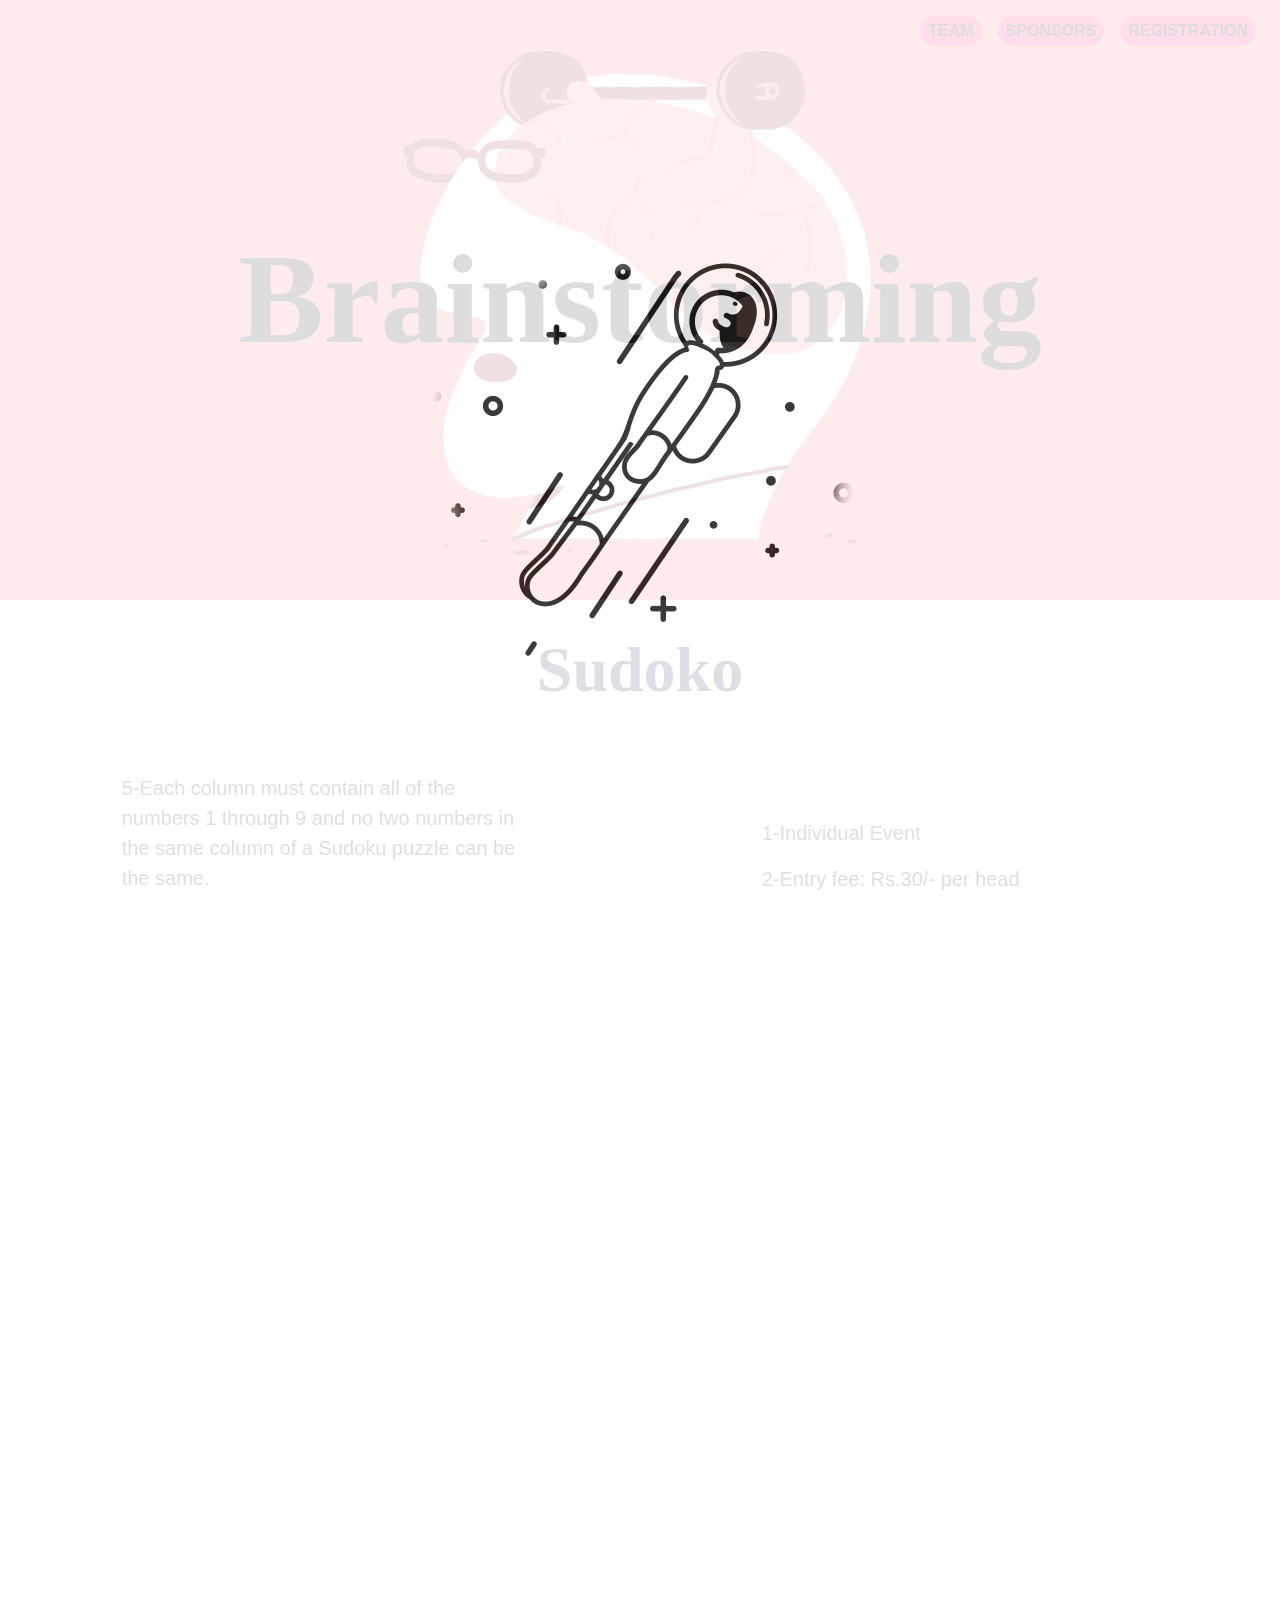
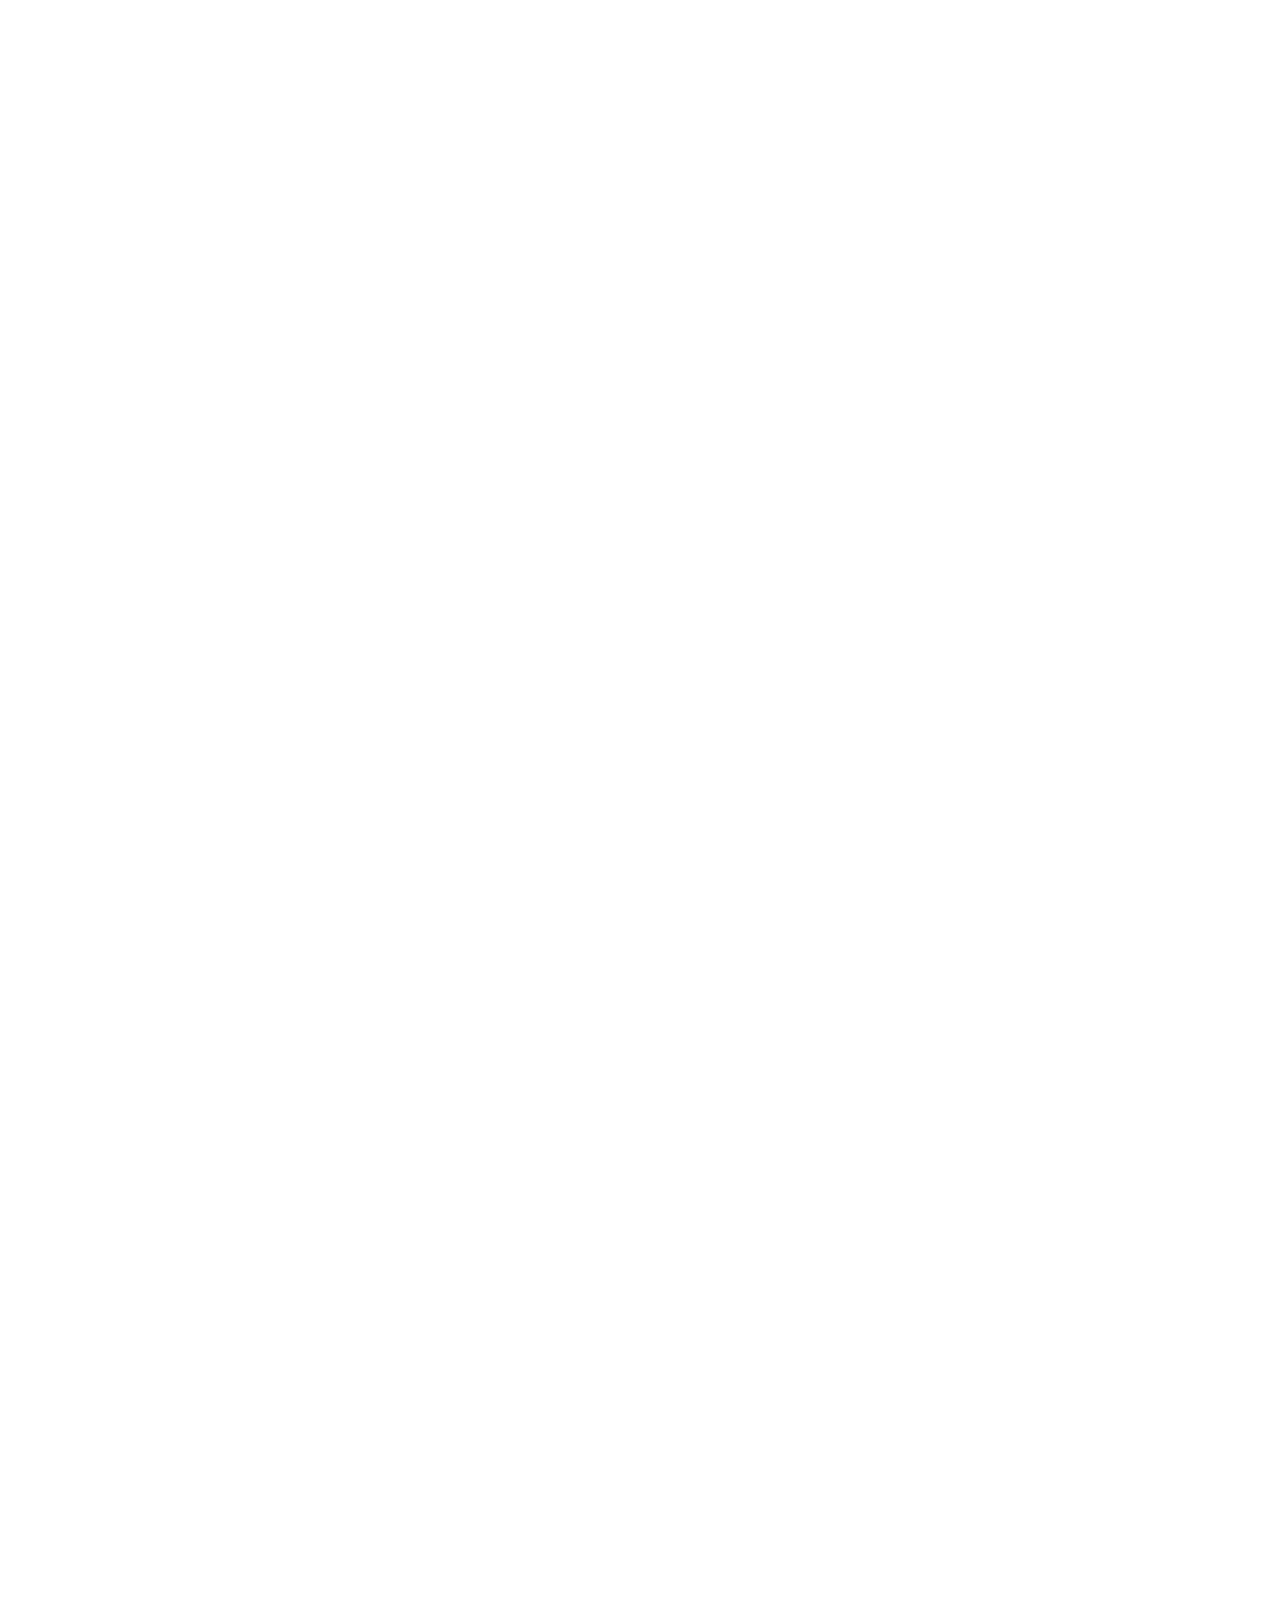
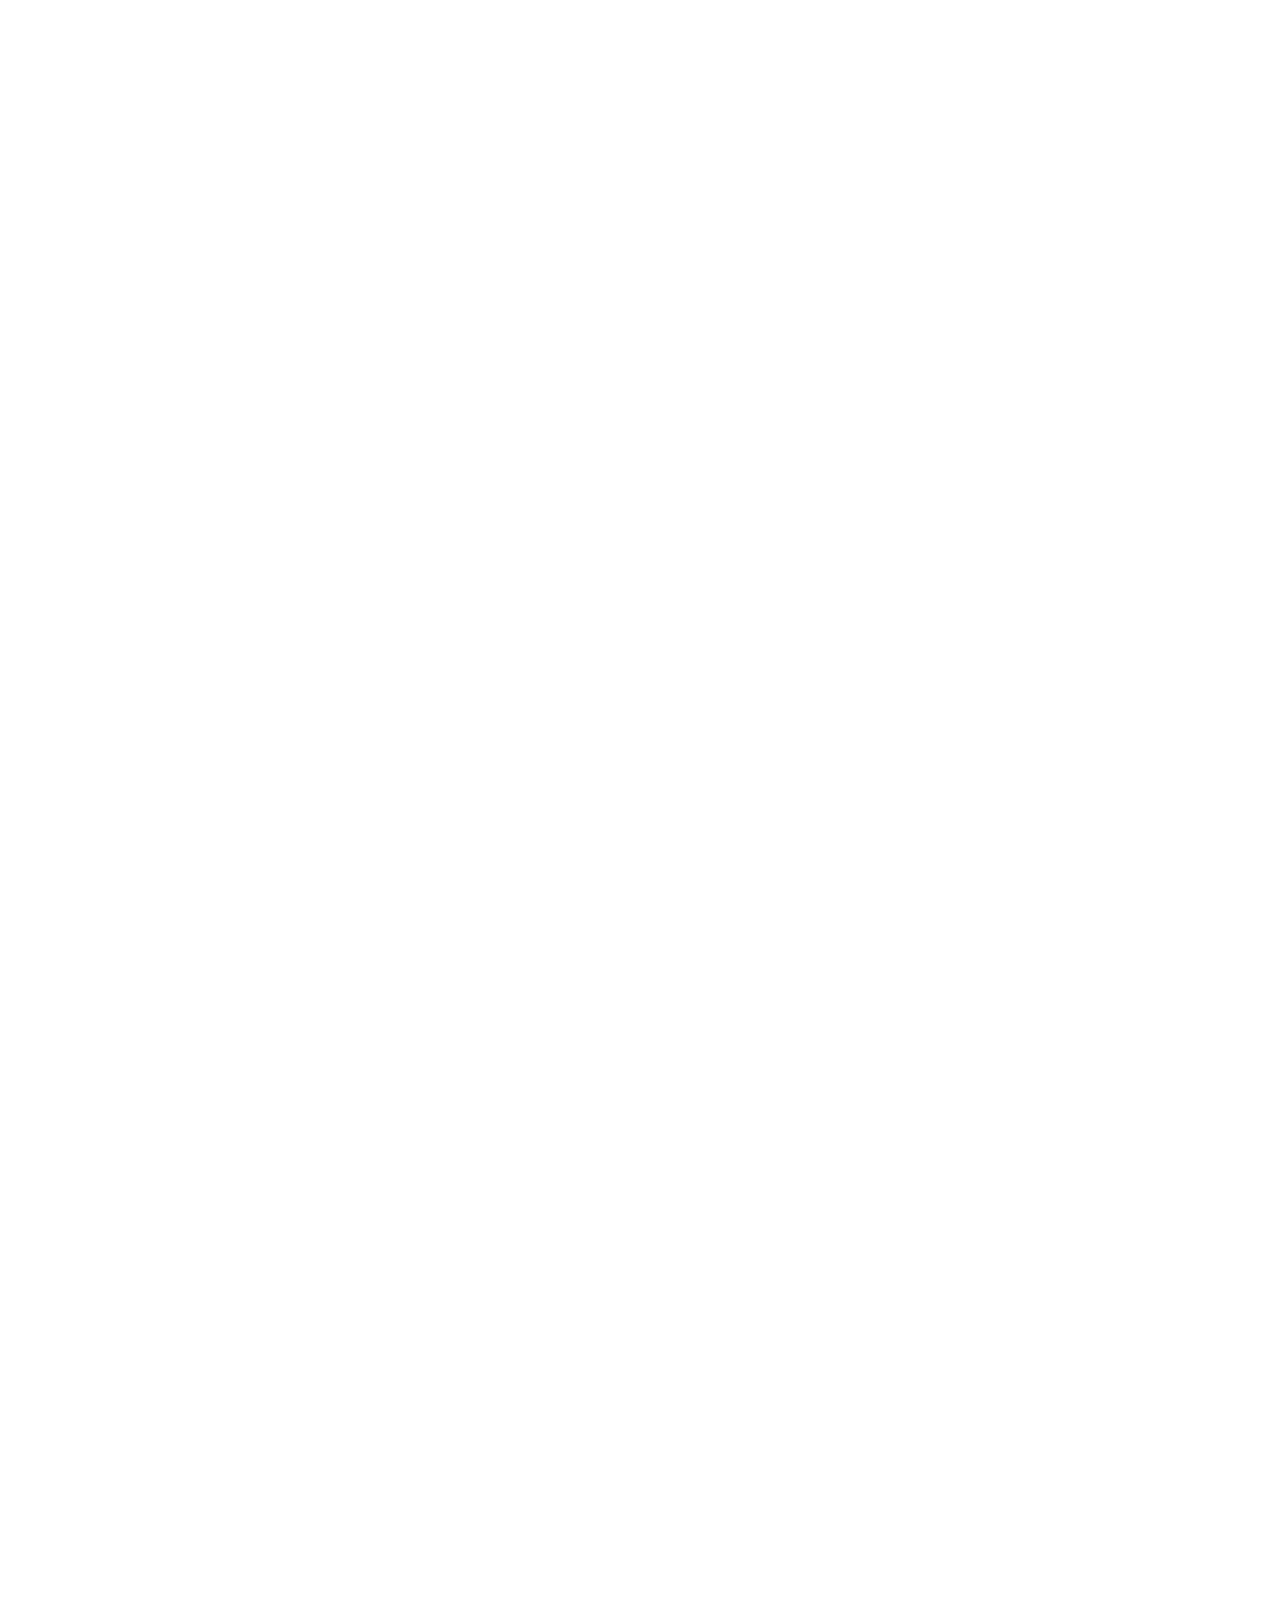
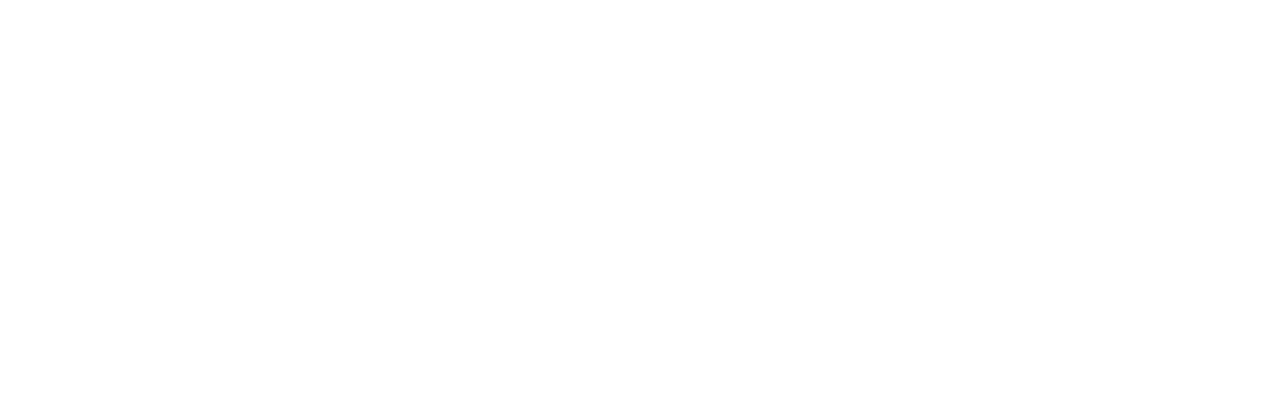
<file: Brain.html>
<!doctype html>
<html lang="en">

<head>
  <!-- Required meta tags -->
  <meta charset="utf-8">
  <meta name="viewport" content="width=device-width, initial-scale=1, shrink-to-fit=no">

  <!-- Bootstrap CSS -->
  <link rel="stylesheet" href="css/bootstrap.min.css">
  <link rel="stylesheet" href="css/bootstrap-reboot.min.css">
  <link rel="stylesheet" href="css/bootstrap-grid.min.css">
  
  <link rel="stylesheet" href="css/animate.css">
  <link rel="stylesheet" href="Brain.css">
  <title>Brainstorming</title>
</head>

<body>
  <div class="loading-con"></div>

  <div class="container-fluid nav1">
    <nav class="navbar fixed-top navbar-expand-md navbar-dark navbar-fixed-top">
      <button class="navbar-toggler" type="button" data-toggle="collapse" data-target="#navbarNav"
        aria-controls="navbarNav" aria-expanded="false" aria-label="Toggle navigation">
        <span class="navbar-toggler-icon"></span>
      </button>
      <div class="collapse navbar-collapse justify-content-end" id="navbarNav">
        <ul class="navbar-nav">
          <li class="nav-item">
            <a class="nav-link" href="#"><button class="nbts">TEAM</button></a>
          </li>
          <li class="nav-item">
            <a class="nav-link" href="#"><button class="nbts">SPONSORS</button></a>
          </li>
          <li class="nav-item">
            <a class="nav-link" href="#"><button class="nbts">REGISTRATION</button></a>
          </li>
        </ul>
      </div>
    </nav>
  </div>

  <section class="landing container-fluid">
    <img src="Gifs/brain.gif">
    <div class="centered">
        <h1 class="kl">Brainstorming</h1>
    </div>
  </section>
    <section class="container-fluid">
      <center>
        <h1 class="headings" href="#">Sudoko</h1>
      </center>
        <div class="row align-items-center">
          <div class="col-md-6 order-1 order-md-2">
            <div class="row justify-content-center">
              <div class="col-10 col-lg-8 py-4">
                <p>1-Individual Event</p>
<p>2-Entry fee: Rs.30/- per head</p>
<p>3-There is only one valid solution to each Sudoku puzzle. The only way the puzzle can be considered solved correctly is when all 81 boxes contain numbers·</p>
<p>4-When you start a game of Sudoku, some blocks will be pre-filled for you. You cannot change these numbers in the course of the game. </p>
              </div>
            </div>
          </div>
          <div class="col-md-6 order-2 order-md-1">
            <div class="row justify-content-center">
              <div class="col-10 col-lg-8 py-4">
<p>5-Each column must contain all of the numbers 1 through 9 and no two numbers in the same column of a Sudoku puzzle can be the same. </p>
<p>6- Each row must contain all of the numbers 1 through 9 and no two numbers in the same row of a Sudoku puzzle can be the same. </p>
<p>7-Each block must contain all of the numbers 1 through 9 and no two numbers in the same block of a Sudoku puzzle can be the same. </p>
<p>8-Maximum Time for 1 round: 10 min. </p>

              </div>
            </div>
          </div>
        </div>

        <center>
          <h1 class="headings" href="#">G.K. Quiz</h1>
        </center>
    
        <div class="row align-items-center">
          <div class="col-md-6">
            <div class="row justify-content-center">
              <div class="col-10 col-lg-8 py-4">
                <p>Team event (Max. 2 members per team) </p>
<p>Event fee is Rs. 100/- per team. </p>
<p>They will be given 30 seconds to answer the question. </p>
<p>If answered correctly, they will be awarded 5 marks for the correct answer. </p>
<p>If unable to answer correctly, then the question will be passed to subsequent teams. </p>
              </div>
            </div>
          </div>
          <div class="col-md-6">
            <div class="row justify-content-center">
              <div class="col-10 col-lg-8 py-4">
<p>Subsequent teams will get 15 seconds & will be awarded 5 marks for each correct answer. </p>
<p>There will be a written preliminary round and teams will be selected for the final.</p>
<p>Finals will be oral including audio-visual questions. This will be a buzzer round. </p>
<p>The Second round is the Visual round where. </p>

              </div>
            </div>
          </div>
        </div>

        <center>
          <h1 class="headings" href="#">Thrust Talk (Extempore) </h1>
        </center>

        <center>
          <div>
            <p>1-Individual Event. </p>
            <p>2-Entry fee: Rs.50/- per head</p>
            <p>3-The impromptu speech is to be of two minutes </p>
            <p>4-Speech notes are not to be used by competitors in the presentation of their speeches. </p>
            <p>5-A warning bell is given at the end of 1 ½ minutes. </p>
            <p>6-The decision of judges will be final and binding on all contestants. </p>
          </div>
        </center>
  
        <center>
          <h1 class="headings" href="#">Talk De Bait (Debate)</h1>
        </center>

        <div class="row align-items-center">
            <div class="col-md-6">
              <div class="row justify-content-center">
                <div class="col-10 col-lg-8 py-4">
                  <p>1-Topic- Internet: Killing the Creativity Team event</p>
<p>2-Event Fee- 100/- per team. </p>
<p>3-The maximum time for the debate is 4 minutes. The first bell will be given after completion of 3 minutes and the final bell after completing 4 minutes. </p>
<p>4-In case participant exceeds the time limit; judges will have the right to disqualify the individual. </p>
                </div>
              </div>
            </div>
            <div class="col-md-6">
              <div class="row justify-content-center">
                <div class="col-10 col-lg-8 py-4">
<p>5-The mode of communication is English. (Negative marking for using Hindi) </p>
<p>6-The contestants are strictly advised not to disclose the name of their college/institution to the jury members/audience. </p>
<p>7-The decision of the judges will be final and binding. </p>
<p>8-The organizing committee reserves the right to change the venue, time and rules, if desired</p>

                </div>
              </div>
            </div>
          </div>

          <center>
            <h1 class="headings" href="#">Crosswords</h1>
          </center>

          <center>
            <div>
              <p>1-Every indivisual will be given a crossword puzzle to solve within a stipulated time. </p>
<p>2- The questions for the Crossword will pertain to general and current awareness and basic finance </p>
<p>3-Each question will carry equal marks. </p>
<p>4-Time will be upto 15 min </p>
<p>5-Fee: 30/- per head </p>
            </div>
          </center>
      
          <center>
            <h1 class="headings" href="#">Biz-Buzz (Ad-mad Show)</h1>
          </center>
          
          <div class="row">
            <div class="col-md-4">
              <div class="row justify-content-center">
                <div class="col-10 col-lg-8 py-4">
                  <p style="font-weight: bold;"> The main objective of this event is to acquaint the students about the promotional strategies in marketing through advertisements. The event will provide them the perfect platform to unearth and display their marketing skills, creative thinking and their convincing abilities. </p>
<p> 1-Teams have to make a new product name, punch line and advertise the product/brand given to them. </p>
<p> 2-Participants cannot copy existing advertisements. </p>
<p>3- Different forms of expression like a short skit, jingles, slogans, banners or any other innovative form can be incorporated (care should be taken that they are not offensive or vulgar) </p>
<p> 4-Judges decision shall be treated as final and binding on all. </p>
<p> 5-Topic will be given on the spot through Lottery system. </p>
                </div>
              </div>
            </div>

            <div class="col-md-4">
              <div class="row justify-content-center">
                <div class="col-10 col-lg-8 py-4">
                  <p style="font-weight: bold;">Judging criteria:</p>
                  <p>1- Ability to attract audience's attention. </p>
                  <p>2- Concept of ad</p>
                  <p>3- Team work</p>
                  <p>4- Voice modulation</p>
                  <p>5-Ability to highlight the idea of product with minimum efforts</p>
                  <p>6-Overall presentation</p>
                  <p>7-The teams will have to prepare a marketing or sales pitch/storyboard for selling their product/ services in the market. </p>
                  <p>8-The topic will be given on the spot. </p>
                  <p>9-The team will have to convince the jury with their marketing speech. </p>
                  <p>10-Time duration: Each team will be given 30 minutes to prepare with their storyboard. Time to present their speech/ story will be 3 minutes to each team. </p>
                  <p>11-Materials will NOT be provided on the spot. </p>
                  <p>12-Preparation Participation fee 200</p>
                  <p>13-time allotted to each team will be 30 minutes and time to present their idea will be 5 min. </p>
                  <p>14-The time duration to present the Ad will be maximum 5 minutes. </p>
                  <p>15-One team out of participating teams which will be successful in showcasing their advertisement well will be declared as a winning team by the jury. </p>
                </div>
              </div>
            </div>

            <div class="col-md-4">
              <div class="row justify-content-center">
                <div class="col-10 col-lg-8 py-4">
                  <p style="font-weight: bold;">Team Formation: </p>
                  <p>The event will commence with the formation of the teams. </p>
                  <p>1- Each team can have minimum 3 and maximum 5 members. </p>
                  <p>2- One participant cannot be a part of more than one team. </p>
                  <p>3-The teams must register online prior to the event. </p>
                  <p>4- An individual of the team must be designated as the team leader for registration and for all the following communications. </p>
                  <p>5-Once the team is formed, then no change in team structure will be allowed</p>                  
                </div>
              </div>
            </div>
          </div>
      </section>

      <center>
        <h1 class="display-2 headings firstrow">Register Here</h1>
      </center>

      <div class="reg container-fluid">
        <div class="row align-items-center">
          <div class="col-md-6">
            <center><a href="https://forms.gle/a4tsqERGBdpnMb1r6"><button class="btn">Solo</button></a></center>
          </div>
          <div class="col-md-6">
            <center><a href="https://forms.gle/z7LwwoEwyvmvtbXb6"><button class="btn2">Group</button></a></center>
          </div>
        </div>
      </div>

<!-- Optional JavaScript -->
  <!-- jQuery first, then Popper.js, then Bootstrap JS -->
  <script src="javascript/jquery.min.js"></script>
  <script src="javascript/bootstrap.min.js"></script>
  <script src="javascript/bootstrap.bundle.min.js"></script>

  <script>
    jQuery(document).ready(function() {
      jQuery(".loading-con").fadeOut(3000);
    });
  </script>

</body>

</html>
</file>
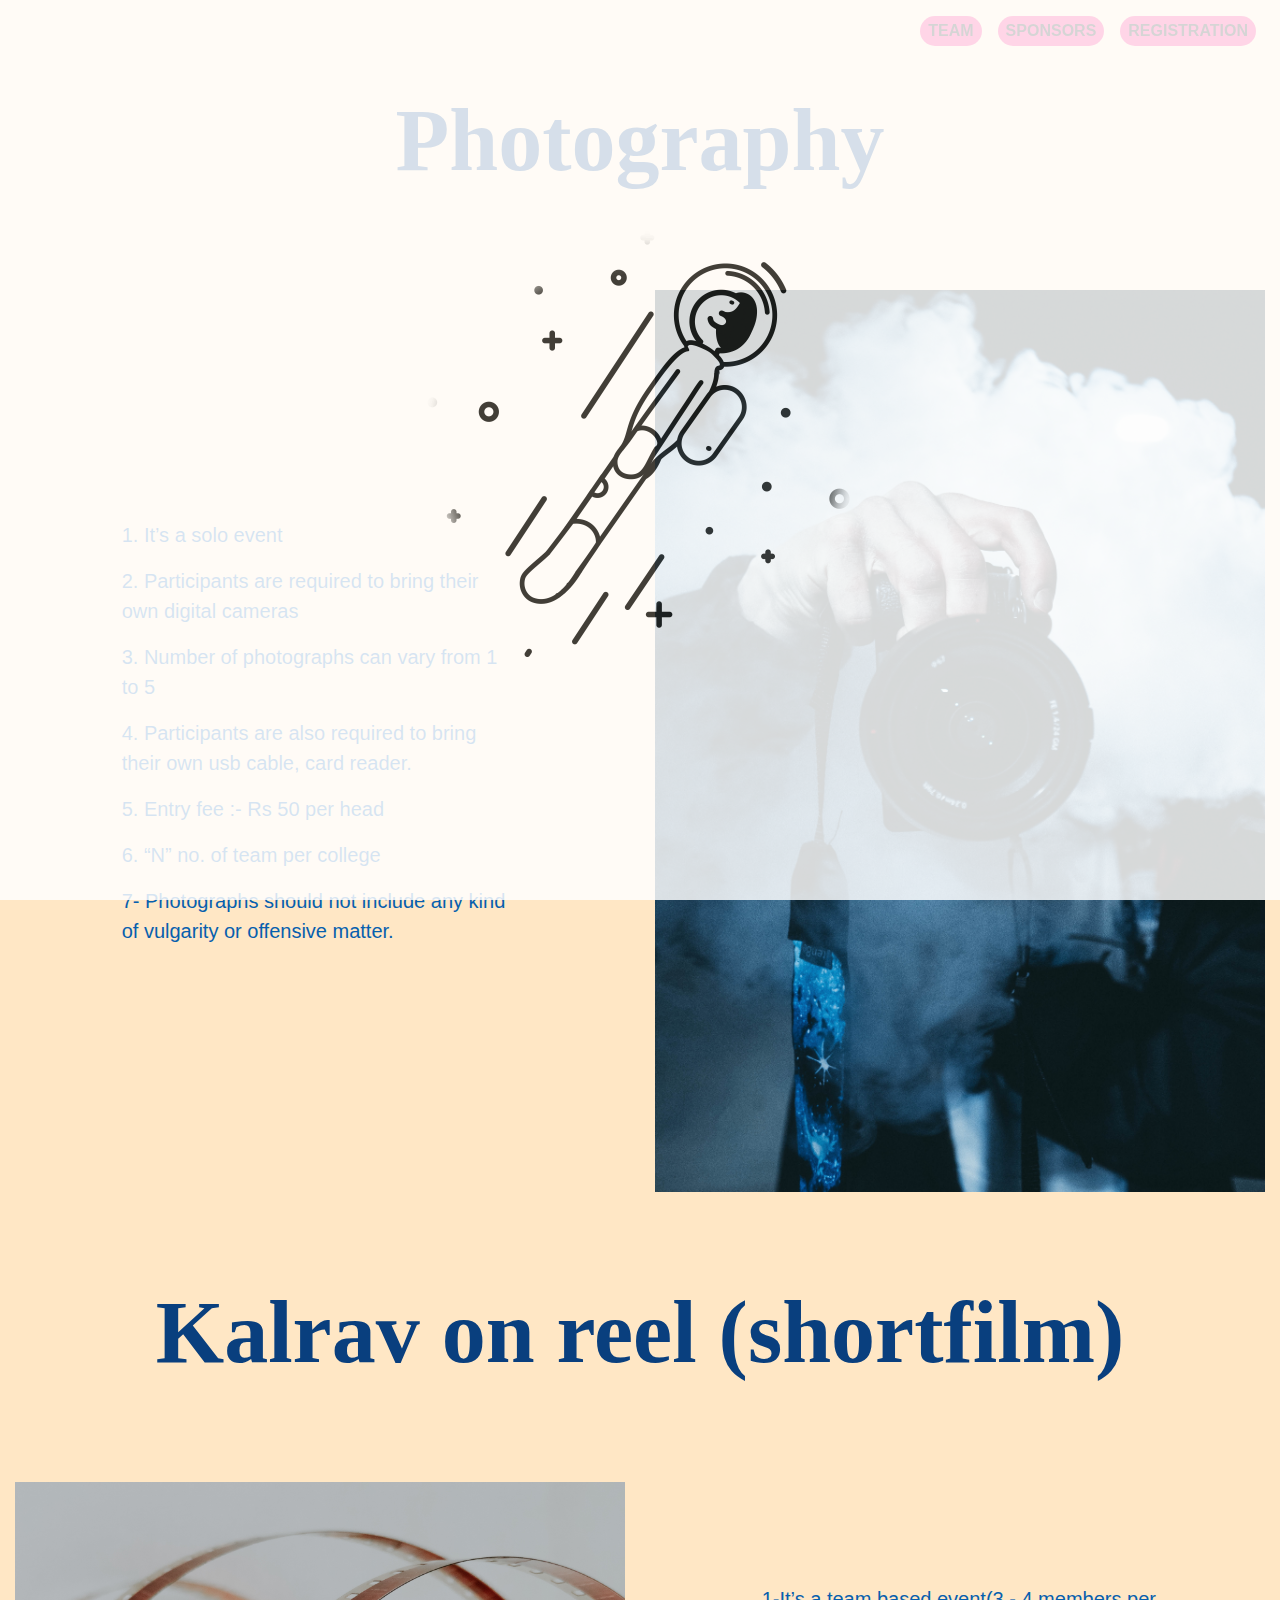
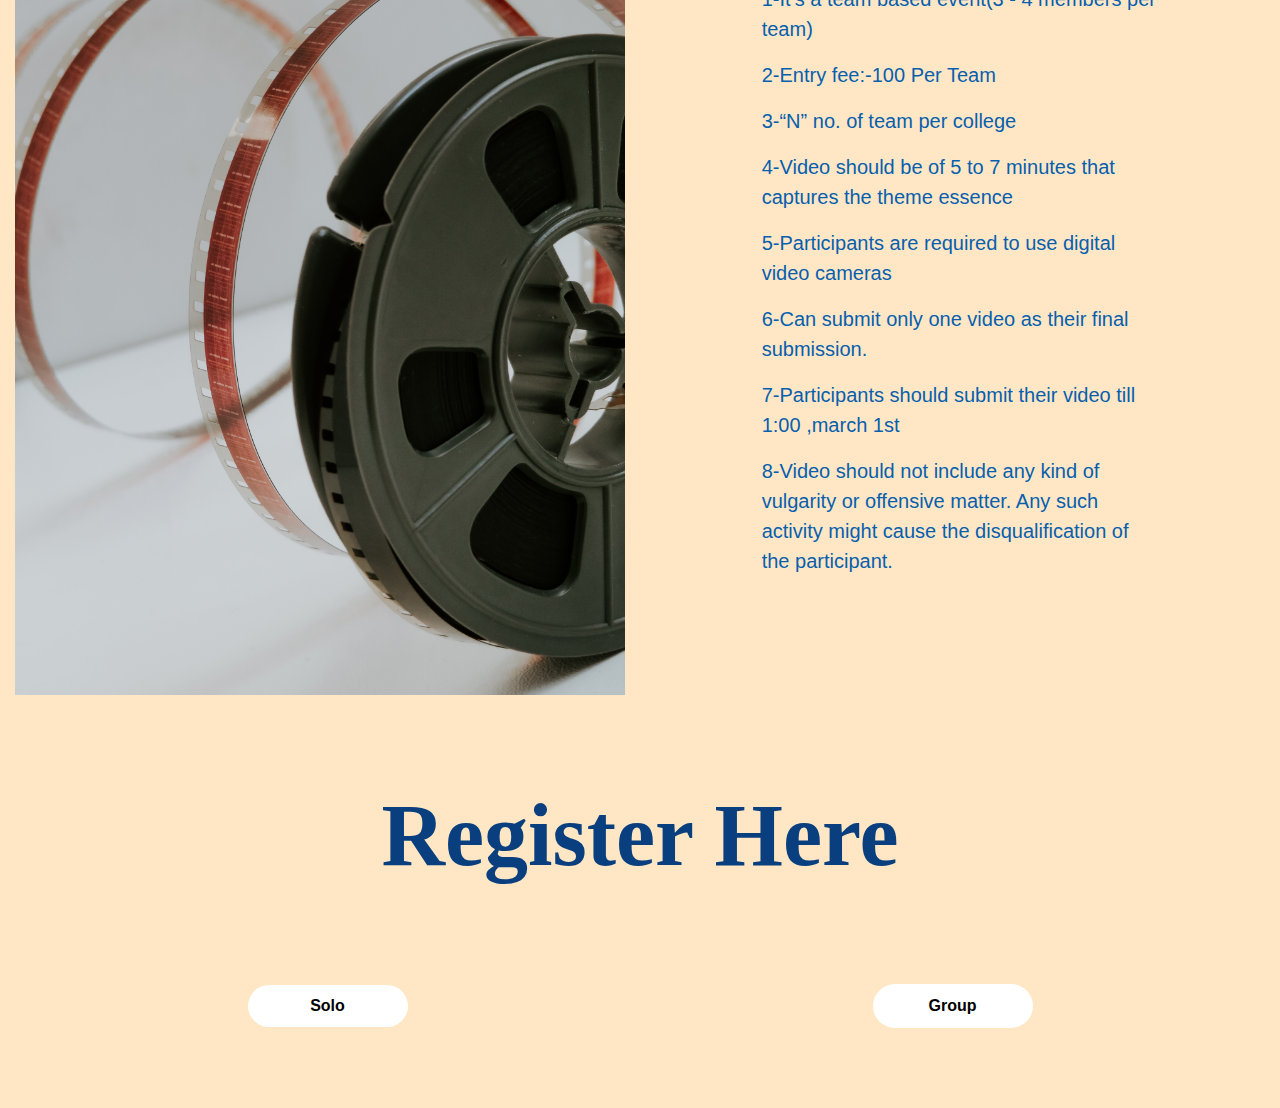
<file: Cine.html>
<!doctype html>
<html lang="en">

<head>
  <!-- Required meta tags -->
  <meta charset="utf-8">
  <meta name="viewport" content="width=device-width, initial-scale=1, shrink-to-fit=no">

  <!-- Bootstrap CSS -->
  <link rel="stylesheet" href="css/bootstrap.min.css">
  <link rel="stylesheet" href="css/bootstrap-reboot.min.css">
  <link rel="stylesheet" href="css/bootstrap-grid.min.css">
  
  <link rel="stylesheet" href="css/animate.css">
  <link rel="stylesheet" href="Cine.css">
  <title>Cinematography</title>
</head>

<body>
  <div class="loading-con"></div>

  <div class="container-fluid nav1">
    <nav class="navbar fixed-top navbar-expand-md navbar-dark navbar-fixed-top">
      <button class="navbar-toggler" type="button" data-toggle="collapse" data-target="#navbarNav"
        aria-controls="navbarNav" aria-expanded="false" aria-label="Toggle navigation">
        <span class="navbar-toggler-icon"></span>
      </button>
      <div class="collapse navbar-collapse justify-content-end" id="navbarNav">
        <ul class="navbar-nav">
          <li class="nav-item">
            <a class="nav-link" href="#"><button class="nbts">TEAM</button></a>
          </li>
          <li class="nav-item">
            <a class="nav-link" href="#"><button class="nbts">SPONSORS</button></a>
          </li>
          <li class="nav-item">
            <a class="nav-link" href="#"><button class="nbts">REGISTRATION</button></a>
          </li>
        </ul>
      </div>
    </nav>
  </div>
   
    <section class="container-fluid">
      <center>
        <h1 class="display-2 headings firstrow" href="#">Photography</h1>
      </center>
      <div class="row align-items-center">
        <div class="col-md-6 order-1 order-md-2">
          <center><img src="img/photography.jpg" alt="" class="pics"></center>
        </div>
        <div class="col-md-6 order-2 order-md-1">
          <div class="row justify-content-center">
            <div class="col-10 col-lg-8 py-4">
              <p>1.  It’s a solo event </p>
              <p>2. Participants are required to bring their own digital cameras</p> 
              <p>3. Number of photographs can vary from 1 to 5 </p>
              <p>4. Participants are also required to bring their own usb cable, card reader. </p>
              <p>5. Entry fee :- Rs 50 per head</p>
              <p>6. “N” no. of team per college</p>
              <p>7- Photographs should not include any kind of vulgarity or offensive matter. </p>
            </div>
          </div>
        </div>
      </div>

        <center>
          <h1 class="display-2 headings firstrow" href="#">Kalrav on reel (shortfilm)</h1>
        </center>
    
        <div class="row align-items-center">
          <div class="col-md-6">
            <center><img src="img/sfilm.jpg" alt="" class="pics"></center>
          </div>
          <div class="col-md-6">
            <div class="row justify-content-center">
              <div class="col-10 col-lg-8 py-4">
                <p>1-It’s a team based event(3 - 4 members per team) </p>
                <p>2-Entry fee:-100 Per Team</p>
                <p>3-“N” no. of team per college </p>
                <p>4-Video should be of 5 to 7 minutes that captures the theme essence </p>
                <p>5-Participants are required to use digital video cameras </p>
                <p>6-Can submit only one video as their final submission. </p>
                <p>7-Participants should submit their video till 1:00 ,march 1st </p>
                <p>8-Video should not include any kind of vulgarity or offensive matter. Any such activity might cause the disqualification of the participant. </p>
              </div>
            </div>
          </div>
        </div>
        
        <center>
          <h1 class="display-2 headings firstrow">Register Here</h1>
        </center>
  
        <div class="reg container-fluid">
          <div class="row align-items-center">
            <div class="col-md-6">
              <center><a href="https://forms.gle/a4tsqERGBdpnMb1r6"><button class="btn">Solo</button></a></center>
            </div>
            <div class="col-md-6">
              <center><a href="https://forms.gle/z7LwwoEwyvmvtbXb6"><button class="btn2">Group</button></a></center>
            </div>
          </div>
        </div>
       
      </section>

<!-- Optional JavaScript -->
  <!-- jQuery first, then Popper.js, then Bootstrap JS -->
  <script src="javascript/jquery.min.js"></script>
  <script src="javascript/bootstrap.min.js"></script>
  <script src="javascript/bootstrap.bundle.min.js"></script>

  <script>
    jQuery(document).ready(function() {
      jQuery(".loading-con").fadeOut(3000);
    });
  </script>

</body>


</html>
</file>
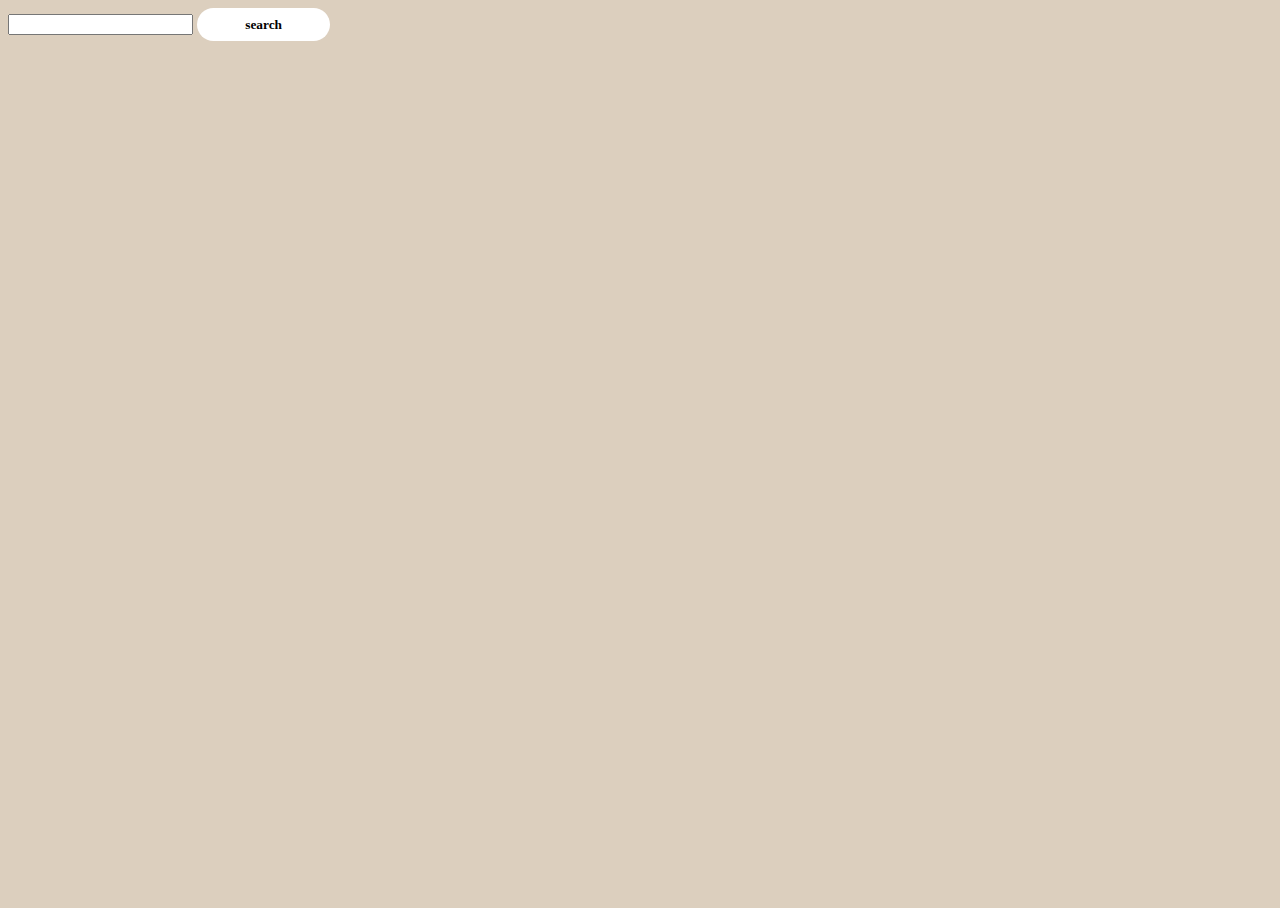
<file: e.html>
<!DOCTYPE html>
<html lang="en">
<head>
    <meta charset="UTF-8">
    <meta name="viewport" content="width=device-width, initial-scale=1.0">

    <link rel="stylesheet" href="Fashion.css">

    <title>Document</title>
</head>
<body>
    
    <input type="text">
    <a href="el.html"><button class="btn2" style="font-family: roboto;">search</button></a>
</body>
</html>
</file>
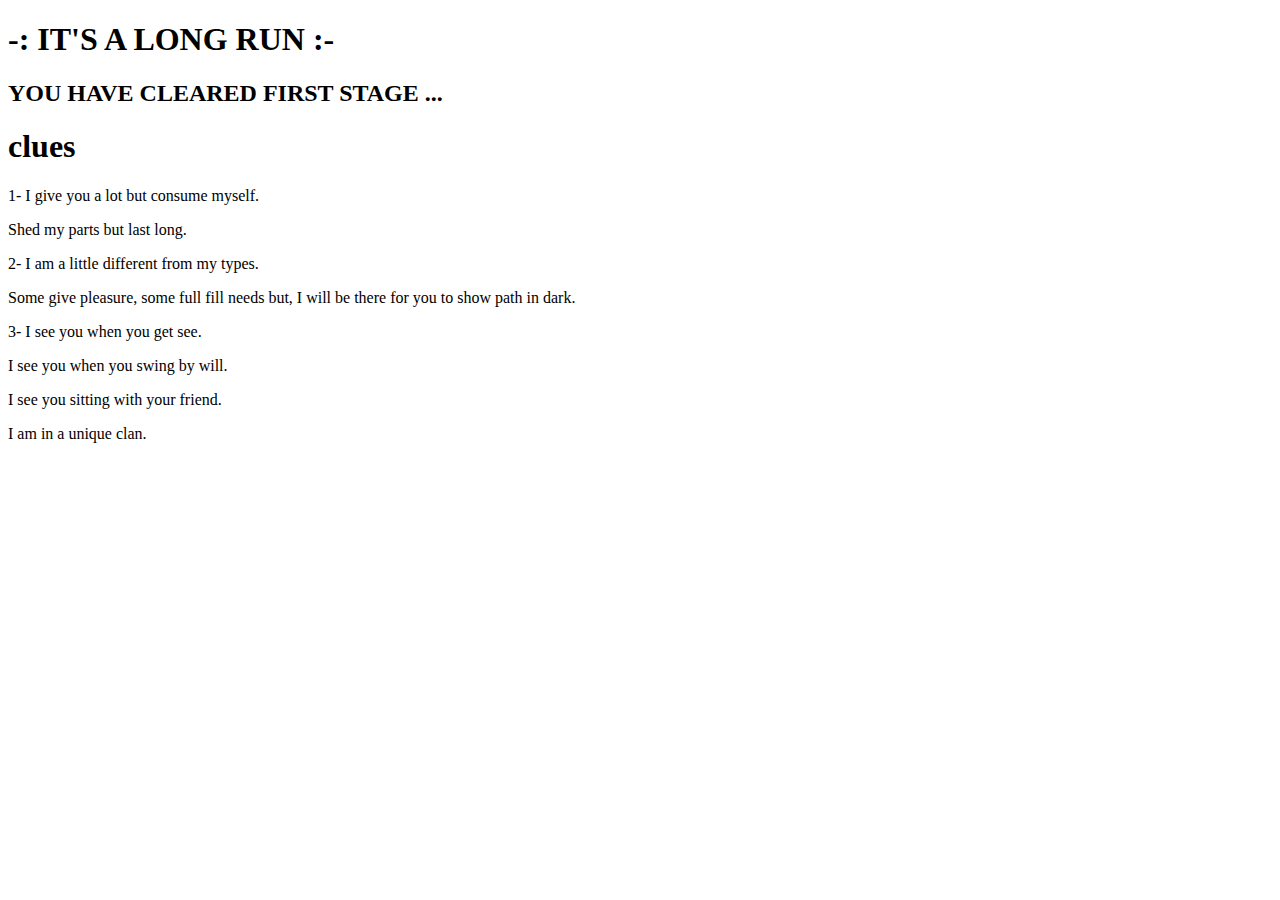
<file: el.html>
<!DOCTYPE html>
<html lang="en">
<head>
    <meta charset="UTF-8">
    <meta name="viewport" content="width=device-width, initial-scale=1.0">
    <title>Document</title>
</head>
<body>


    <h1>-: IT'S A LONG RUN :-</h1>
    <h2>YOU HAVE CLEARED FIRST STAGE ...</h2>

    <h1>clues</h1>

    <p>1-	I give you a lot but consume myself.</p>
        <p>Shed my parts but last long.</p>
    <p>2-	I am a little different from my types.</P>
        <p>Some give pleasure, some full fill needs but, I will be there for you to show path in dark.</p>
    <p>3-	I see you when you get see.</p> 
        <p>I see you when you swing by will.</p>
        <p>I see you sitting with your friend.</p>
        <p>I am in a unique clan.</p>
</body>
</html>
</file>
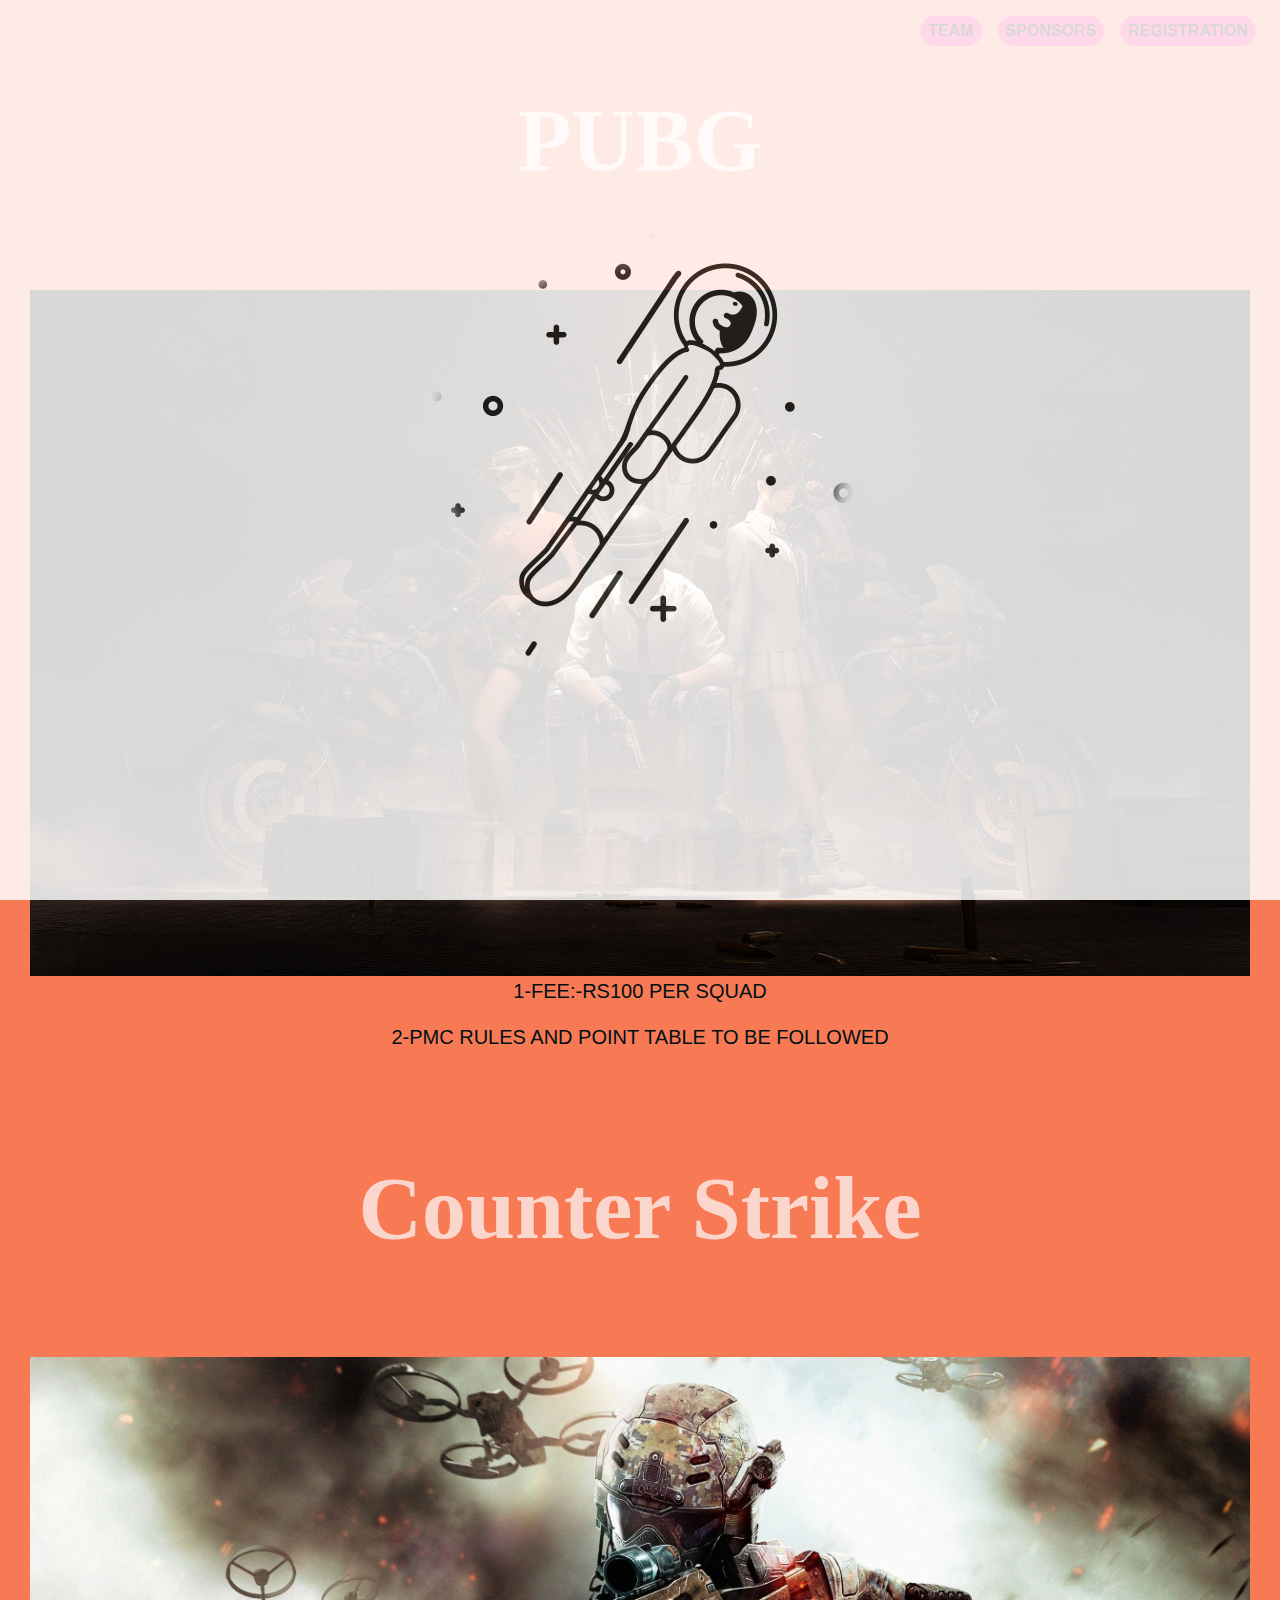
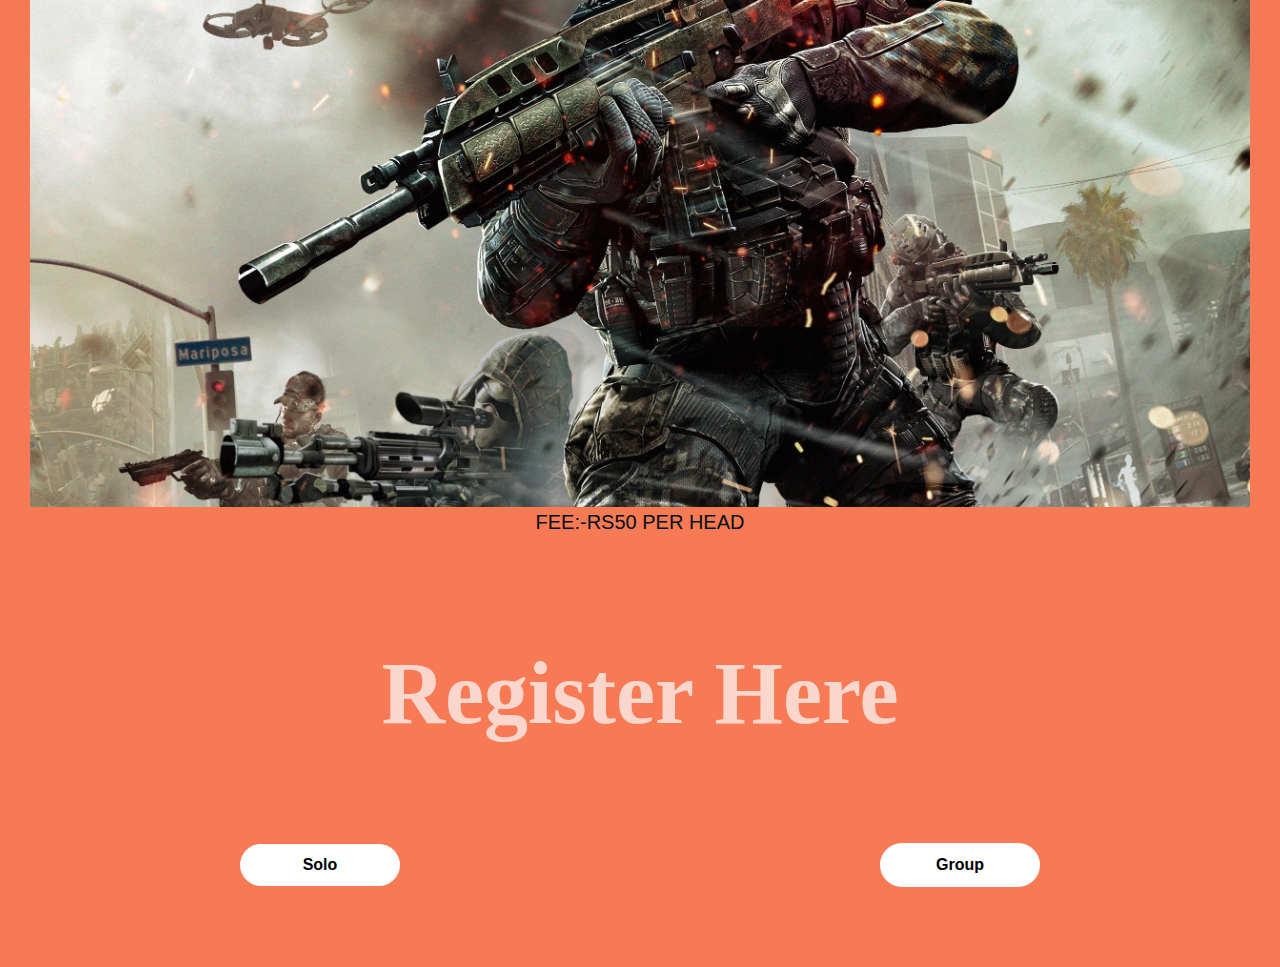
<file: Game.html>
<!doctype html>
<html lang="en">

<head>
  <!-- Required meta tags -->
  <meta charset="utf-8">
  <meta name="viewport" content="width=device-width, initial-scale=1, shrink-to-fit=no">

  <!-- Bootstrap CSS -->
  <link rel="stylesheet" href="css/bootstrap.min.css">
  <link rel="stylesheet" href="css/bootstrap-reboot.min.css">
  <link rel="stylesheet" href="css/bootstrap-grid.min.css">
  
  <link rel="stylesheet" href="css/animate.css">
  <link rel="stylesheet" href="Game.css">
  <title>Gaming</title>
</head>

<body>
  <div class="loading-con"></div>  

  <div class="container-fluid nav1">
    <nav class="navbar fixed-top navbar-expand-md navbar-dark navbar-fixed-top">
      <button class="navbar-toggler" type="button" data-toggle="collapse" data-target="#navbarNav"
        aria-controls="navbarNav" aria-expanded="false" aria-label="Toggle navigation">
        <span class="navbar-toggler-icon"></span>
      </button>
      <div class="collapse navbar-collapse justify-content-end" id="navbarNav">
        <ul class="navbar-nav">
          <li class="nav-item">
            <a class="nav-link" href="#"><button class="nbts">TEAM</button></a>
          </li>
          <li class="nav-item">
            <a class="nav-link" href="#"><button class="nbts">SPONSORS</button></a>
          </li>
          <li class="nav-item">
            <a class="nav-link" href="#"><button class="nbts">REGISTRATION</button></a>
          </li>
        </ul>
      </div>
    </nav>
  </div>

 
    <section class="container-fluid">
      <center>
        <h1 class="display-2 headings firstrow" href="#">PUBG</h1>
      </center>

      <div class="container-fluid">
        <center><img src="img/PUBG.jpg" alt="" class="pics"></center>
      </div>

      <center>
        <div>
          <p>1-FEE:-RS100 PER SQUAD</p>
          <p>2-PMC RULES AND POINT TABLE TO BE FOLLOWED</p>
        </div>
      </center>
        <center>
          <h1 class="display-2 headings firstrow" href="#">Counter Strike</h1>
        </center>

        <div class="container-fluid">
          <center><img src="img/counterstrike.jpg" alt="" class="pics"></center>
        </div>
  
    
        <center>
          <div>
            <p>FEE:-RS50 PER HEAD</p>
          </div>
        </center>

       
      </section>

      <center>
        <h1 class="display-2 headings firstrow">Register Here</h1>
      </center>

      <div class="reg container-fluid">
        <div class="row align-items-center">
          <div class="col-md-6">
            <center><a href="https://forms.gle/a4tsqERGBdpnMb1r6"><button class="btn">Solo</button></a></center>
          </div>
          <div class="col-md-6">
            <center><a href="https://forms.gle/z7LwwoEwyvmvtbXb6"><button class="btn2">Group</button></a></center>
          </div>
        </div>
      </div>

<!-- Optional JavaScript -->
  <!-- jQuery first, then Popper.js, then Bootstrap JS -->
  <script src="javascript/jquery.min.js"></script>
  <script src="javascript/bootstrap.min.js"></script>
  <script src="javascript/bootstrap.bundle.min.js"></script>

  <script>
    jQuery(document).ready(function() {
      jQuery(".loading-con").fadeOut(3000);
    });
  </script>

</body>

</html>
</file>
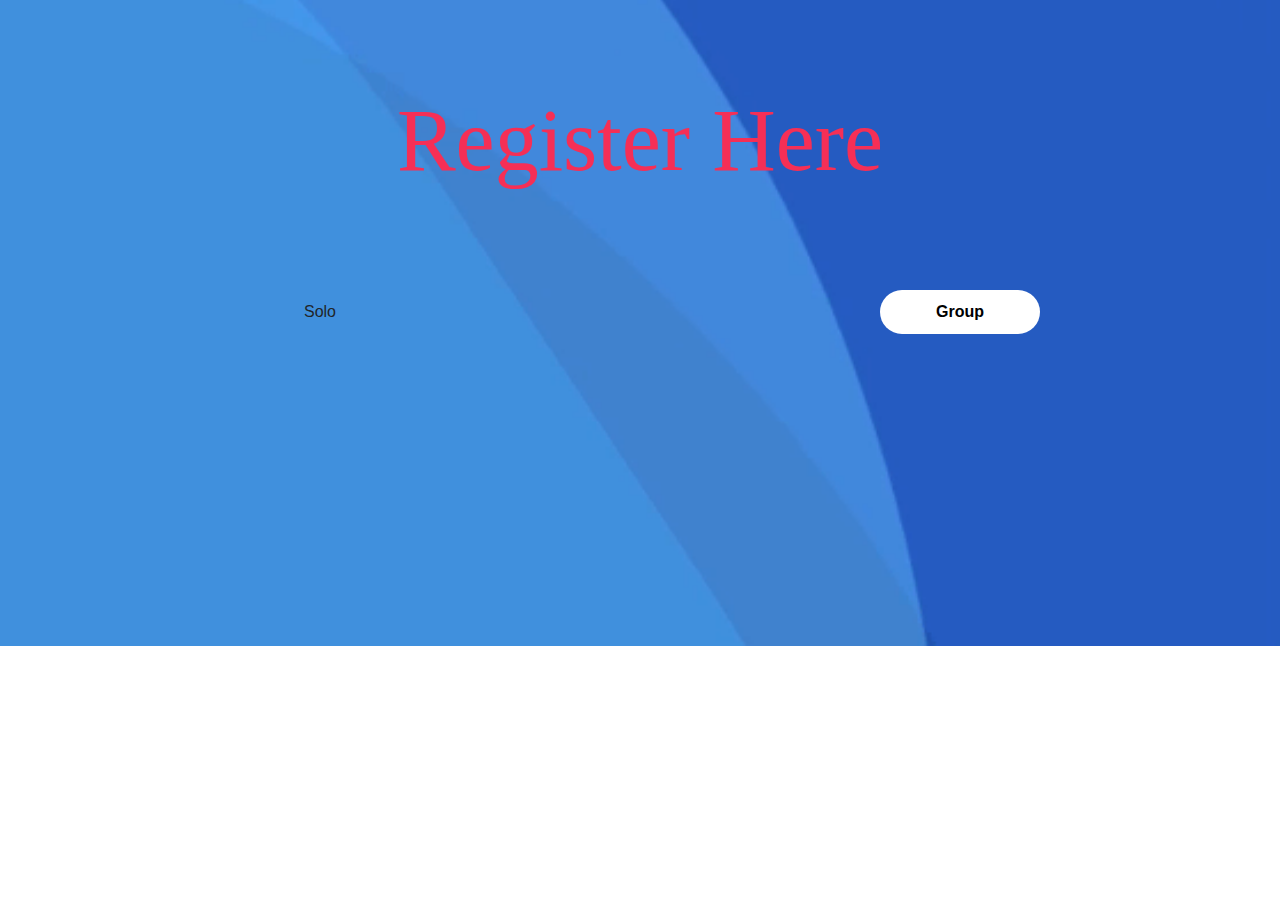
<file: registration.html>
<!DOCTYPE html>
<html lang="en">
<head>
    <meta charset="UTF-8">
    <meta name="viewport" content="width=device-width, initial-scale=1.0">
<link rel="stylesheet" href="reg.css">
<link rel="stylesheet" href="css/bootstrap.min.css">
<link rel="stylesheet" href="css/bootstrap-reboot.min.css">
<link rel="stylesheet" href="css/bootstrap-grid.min.css">


    <title>Registration</title>
</head>
<body>

    <center>
        <h1 class="display-2 headings firstrow">Register Here</h1>
      </center>

      <div class="reg container-fluid">
        <div class="row align-items-center">
          <div class="col-md-6">
            <center><a href="https://forms.gle/a4tsqERGBdpnMb1r6"><button class="btn">Solo</button></a></center>
          </div>
          <div class="col-md-6">
            <center><a href="https://forms.gle/z7LwwoEwyvmvtbXb6"><button class="btn2">Group</button></a></center>
          </div>
        </div>
      </div>
    </div>

    <script src="javascript/jquery.min.js"></script>
  <script src="javascript/bootstrap.min.js"></script>
  <script src="javascript/bootstrap.bundle.min.js"></script>

    
</body>
</html>
</file>
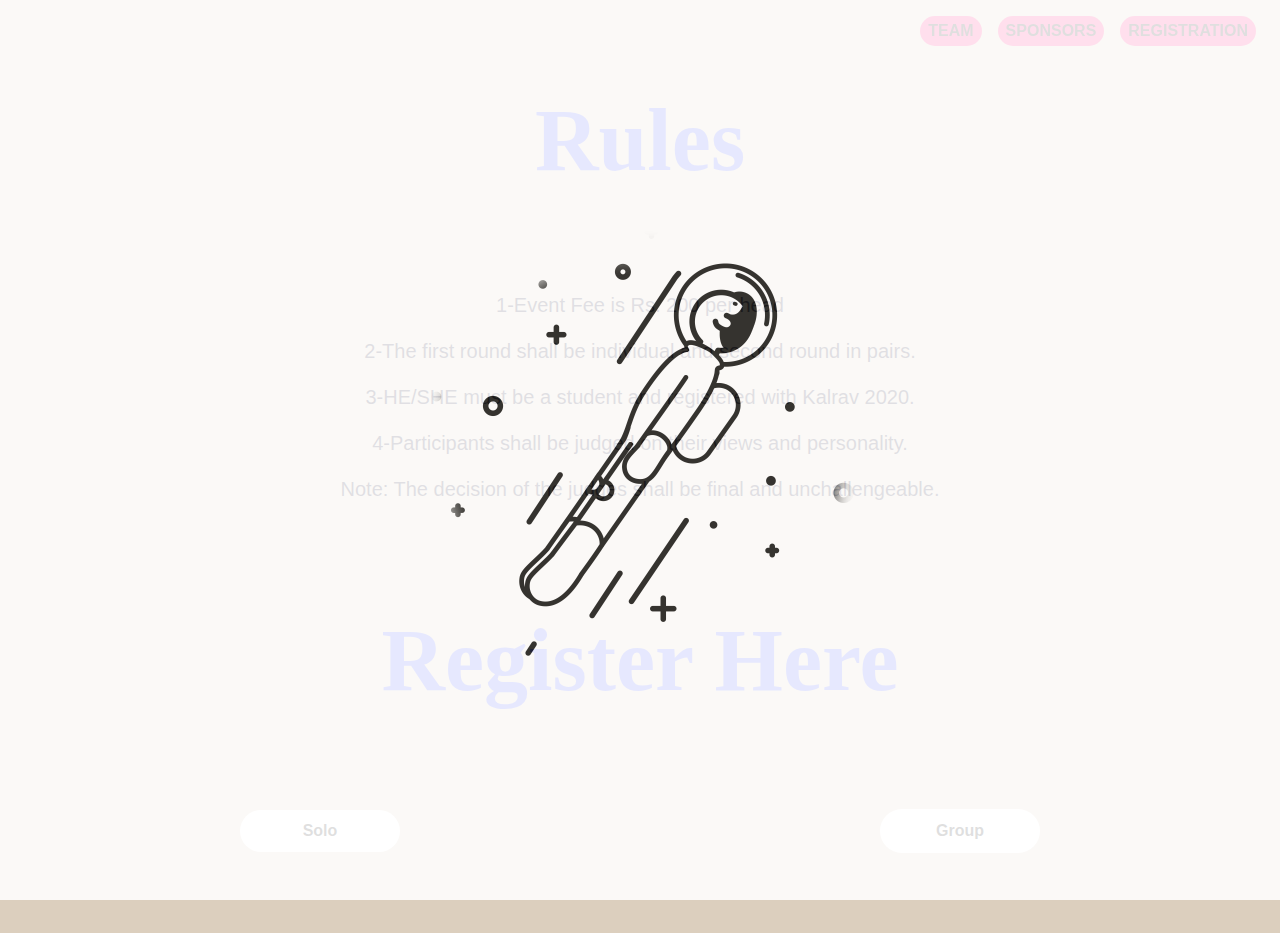
<file: streetplay.html>
<!doctype html>
<html lang="en">

<head>
  <!-- Required meta tags -->
  <meta charset="utf-8">
  <meta name="viewport" content="width=device-width, initial-scale=1, shrink-to-fit=no">

  <!-- Bootstrap CSS -->
  <link rel="stylesheet" href="css/bootstrap.min.css">
  <link rel="stylesheet" href="css/bootstrap-reboot.min.css">
  <link rel="stylesheet" href="css/bootstrap-grid.min.css">
  
  <link rel="stylesheet" href="css/animate.css">
  <link rel="stylesheet" href="Fashion.css">
  <title>FashionShow</title>
</head>

<body>
  <div class="loading-con"></div>

  <div class="container-fluid nav1">
    <nav class="navbar fixed-top navbar-expand-md navbar-dark navbar-fixed-top">
      <button class="navbar-toggler" type="button" data-toggle="collapse" data-target="#navbarNav"
        aria-controls="navbarNav" aria-expanded="false" aria-label="Toggle navigation">
        <span class="navbar-toggler-icon"></span>
      </button>
      <div class="collapse navbar-collapse justify-content-end" id="navbarNav">
        <ul class="navbar-nav">
          <li class="nav-item">
            <a class="nav-link" href="#"><button class="nbts">TEAM</button></a>
          </li>
          <li class="nav-item">
            <a class="nav-link" href="#"><button class="nbts">SPONSORS</button></a>
          </li>
          <li class="nav-item">
            <a class="nav-link" href="#"><button class="nbts">REGISTRATION</button></a>
          </li>
        </ul>
      </div>
    </nav>
  </div>
  
    <div>
        <center>
          <h1 class="display-2 headings firstrow" href="#">Rules</h1>
        </center>
      </div>

    <center>
      <div>
        <p>1-Event Fee is Rs. 200 per head</p>
        <p>2-The first round shall be individual and second round in pairs. </p>
        <p>3-HE/SHE must be a student and registered with Kalrav 2020. </p>
        <p>4-Participants shall be judged on their views and personality. </p>
        <p>Note: The decision of the judges shall be final and unchallengeable. </p>
      </div>
    </center>

    <center>
      <h1 class="display-2 headings firstrow">Register Here</h1>
    </center>

    <div class="reg container-fluid">
      <div class="row align-items-center">
        <div class="col-md-6">
          <center><a href="https://forms.gle/a4tsqERGBdpnMb1r6"><button class="btn">Solo</button></a></center>
        </div>
        <div class="col-md-6">
          <center><a href="https://forms.gle/z7LwwoEwyvmvtbXb6"><button class="btn2">Group</button></a></center>
        </div>
      </div>
    </div>

<!-- Optional JavaScript -->
  <!-- jQuery first, then Popper.js, then Bootstrap JS -->
  <script src="javascript/jquery.min.js"></script>
  <script src="javascript/bootstrap.min.js"></script>
  <script src="javascript/bootstrap.bundle.min.js"></script>
  <script>
    jQuery(document).ready(function() {
      jQuery(".loading-con").fadeOut(3000);
    });
  </script>

</body>

</html>
</file>
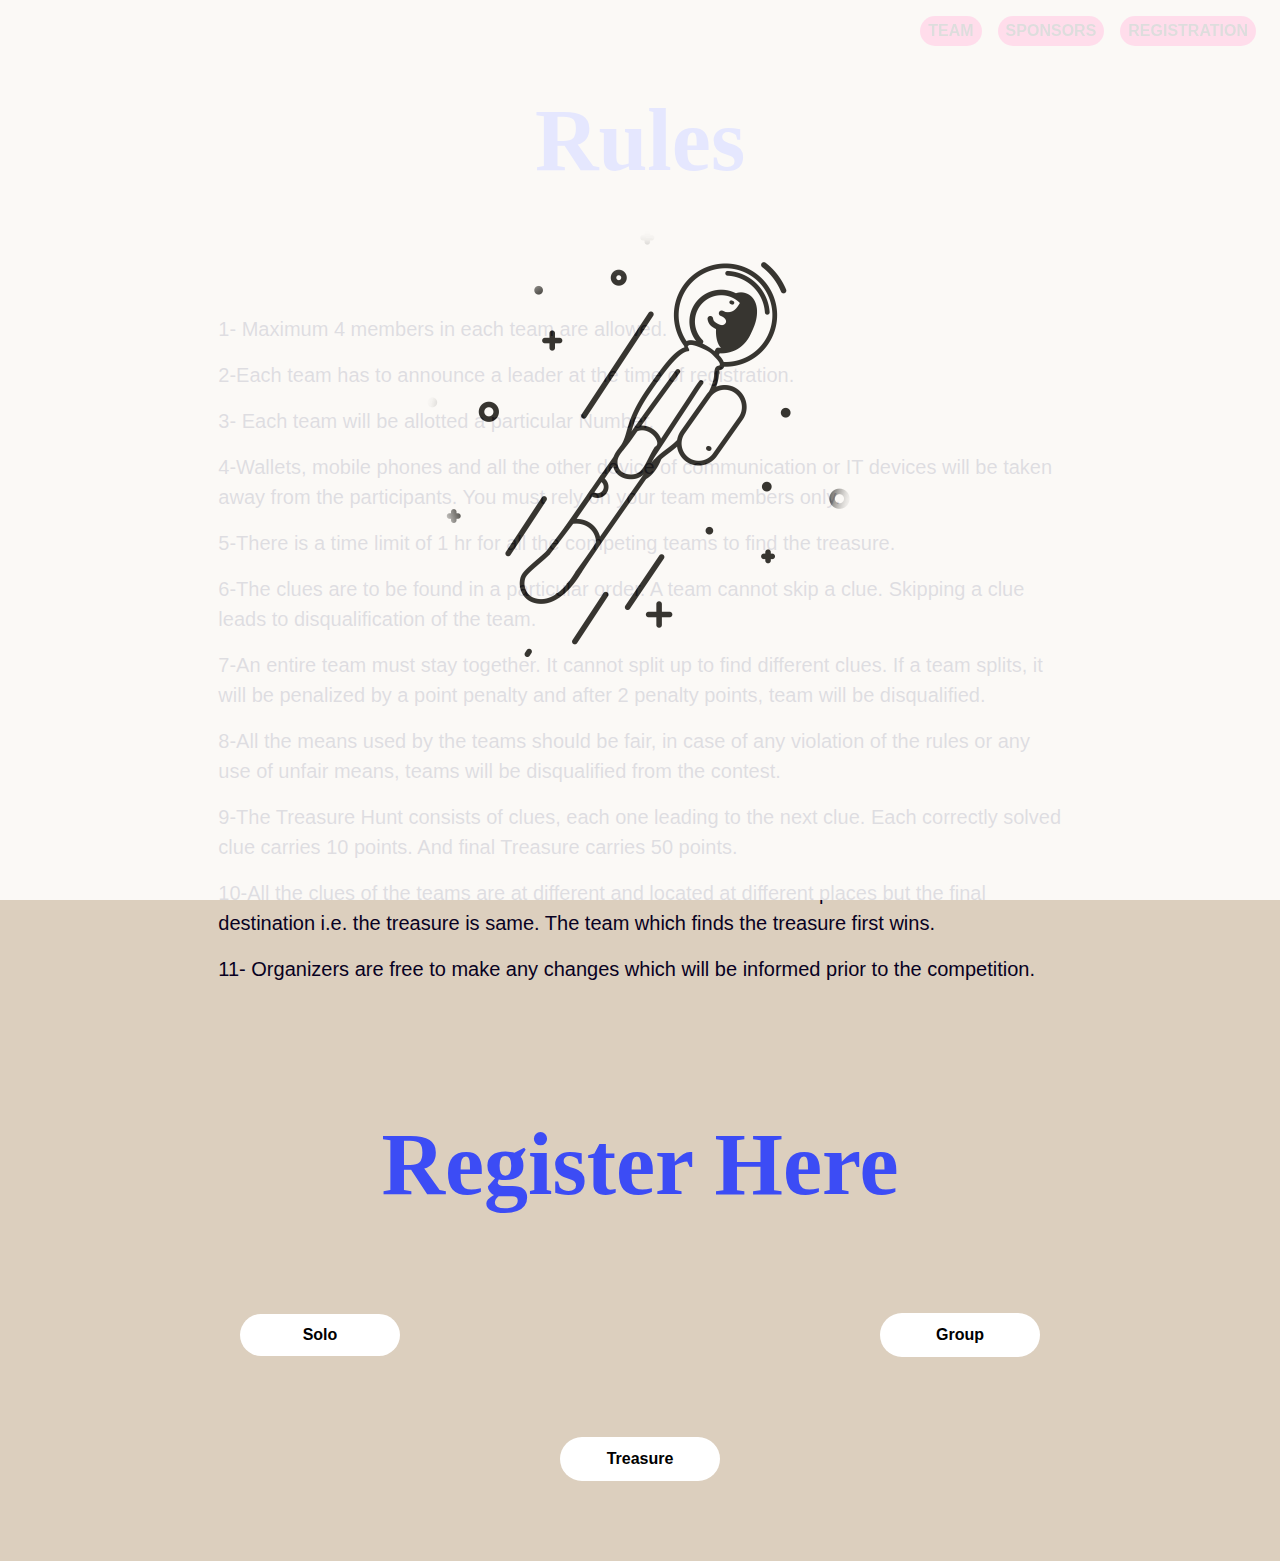
<file: tresure.html>
<!doctype html>
<html lang="en">

<head>
  <!-- Required meta tags -->
  <meta charset="utf-8">
  <meta name="viewport" content="width=device-width, initial-scale=1, shrink-to-fit=no">

  <!-- Bootstrap CSS -->
  <link rel="stylesheet" href="css/bootstrap.min.css">
  <link rel="stylesheet" href="css/bootstrap-reboot.min.css">
  <link rel="stylesheet" href="css/bootstrap-grid.min.css">
  
  <link rel="stylesheet" href="css/animate.css">
  <link rel="stylesheet" href="Fashion.css">
  <title>Tresure_Hunt</title>
</head>

<body>
  <div class="loading-con"></div>

  <div class="container-fluid nav1">
    <nav class="navbar fixed-top navbar-expand-md navbar-dark navbar-fixed-top">
      <button class="navbar-toggler" type="button" data-toggle="collapse" data-target="#navbarNav"
        aria-controls="navbarNav" aria-expanded="false" aria-label="Toggle navigation">
        <span class="navbar-toggler-icon"></span>
      </button>
      <div class="collapse navbar-collapse justify-content-end" id="navbarNav">
        <ul class="navbar-nav">
          <li class="nav-item">
            <a class="nav-link" href="#"><button class="nbts">TEAM</button></a>
          </li>
          <li class="nav-item">
            <a class="nav-link" href="#"><button class="nbts">SPONSORS</button></a>
          </li>
          <li class="nav-item">
            <a class="nav-link" href="#"><button class="nbts">REGISTRATION</button></a>
          </li>
        </ul>
      </div>
    </nav>
  </div>
  
    <div>
        <center>
          <h1 class="display-2 headings firstrow">Rules</h1>
        </center>
      </div>
      <div class="row align-items-center">
      <div class="col-md-12">
        <div class="row justify-content-center">
          <div class="col-10 col-lg-8 py-4">
            <p>1- Maximum 4 members in each team are allowed.</p>
        <p>2-Each team has to announce a leader at the time of registration.</p>
        <p>3- Each team will be allotted a particular Number.</p> 
        <p>4-Wallets, mobile phones and all the other device of  communication or IT devices will be taken away from the participants. You must rely on your team members only.</p>
        <p>5-There is a time limit of 1 hr for all the competing teams to find the treasure.</p>
        <p>6-The clues are to be found in a particular order. A team cannot skip a clue. Skipping a clue leads to disqualification of the team.</p>
        <p>7-An entire team must stay together. It cannot split up to find different clues. If a team splits, it will be penalized by a point penalty and after 2 penalty points, team will be disqualified.</p>
        <p>8-All the means used by the teams should be fair, in case of any violation of the rules or any use of unfair means, teams will be disqualified from the contest.</p>
        <p>9-The Treasure Hunt consists of clues, each one leading to the next clue. Each correctly solved clue carries 10 points. And final Treasure carries 50 points.</p>
        <p>10-All the clues of the teams are at different and located at different places but the final destination i.e. the treasure is same. The team which finds the treasure first wins.</p>
        <p>11- Organizers are free to make any changes which will be informed prior to the competition.</p>
          </div>
        </div>
      </div>
    </div>

   
    <center>
      <h1 class="display-2 headings firstrow">Register Here</h1>
    </center>

    <div class="reg container-fluid">
      <div class="row align-items-center">
        <div class="col-md-6">
          <center><a href="https://forms.gle/a4tsqERGBdpnMb1r6"><button class="btn">Solo</button></a></center>
        </div>
        <div class="col-md-6">
          <center><a href="https://forms.gle/z7LwwoEwyvmvtbXb6"><button class="btn2">Group</button></a></center>
        </div>
      </div>
    </div>

    <center><a href="e.html"><button class="animated infinite bounce btn2" style="margin-bottom: 5em;">Treasure</button></a></center>


<!-- Optional JavaScript -->
  <!-- jQuery first, then Popper.js, then Bootstrap JS -->
  <script src="javascript/jquery.min.js"></script>
  <script src="javascript/bootstrap.min.js"></script>
  <script src="javascript/bootstrap.bundle.min.js"></script>
  <script>
    jQuery(document).ready(function() {
      jQuery(".loading-con").fadeOut(3000);
    });
  </script>

</body>

</html>
</file>
<file: Brain.css>
body {
    
    background-size: cover;
    background-position: center;
    background-repeat: no-repeat;
    background-color: white;
    
    
}

body, html {
    height: 100%;
    overflow-x: hidden;
}


.kl {
    font-size: 8em;
    font-family: montserrat;
    color: black;
    font-weight: 900;
    padding: 0;
    margin: 0;
}

.loading-con {
    position: fixed;
    width: 100%;
    height: 100vh;
    z-index: 9999;
    background: url("Gifs/astronaut.gif") center no-repeat white;
}


.landing {
    position: relative;
    text-align: center;
    color: white;
    background-color: #F66B6D;
}

.centered {
    position: absolute;
    top: 50%;
    left: 50%;
    transform: translate(-50%, -50%);
    padding: 0;
    margin: 0;
    
}

.pics {
    height: 300px;
    width: 400px;
}

p {
    color: #1D0038;
    font-size: 20px;
}


.nbts {
    background-color: rgb(255, 5, 109);
    color: black;
    border-radius: 50px;
    font: nunito;
    border-color: transparent;
    font-weight: bold;
}

.navbar-custom {
    background-color: black;
}
.nav-link {
    color: white;
    font: nunito;
    font-weight: bold;
    font-size: 1em;
}


.btn {
    background-color: white;
    color: black;
    border-radius: 50px;
    font: nunito;
    border-color: transparent;
    width: 10em;
    padding: 0.5em;
}

.btn2 {
    background-color: white;
    color: black;
    border-radius: 50px;
    font: nunito;
    border-color: transparent;
    width: 10em;
    padding: 0.5em;
}

.reg {
    padding-bottom: 5em;
}


.headings {
    color: #1D0038;
    font-family: nunito;
    font-weight: bold;
    padding-top: 0.5em;
    padding-bottom: 0.5em;
    font-size: 4em;
}
@media (max-width: 925px) {
    .kl {
        font-size: 5em;
    }
    .heading {
        font-size: 2em;
    }

    
    .btn2 {
        margin-top: 2em;
    }
}

@media (max-width: 700px) {
    .kl {
        font-size: 3.5em;
    }

    .heading {
        font-size: 2em;
    }
}
}
</file>
<file: Cine.css>
body {
    
    background-size: cover;
    background-position: center;
    background-repeat: no-repeat;
    background-color: #FFE7C5;
    
    
}

body, html {
    height: 100%;
}

.btn {
    background-color: white;
    color: black;
    border-radius: 50px;
    font: nunito;
    border-color: transparent;
    width: 10em;
    padding: 0.5em;
    font-weight: bold;
}


.nbts {
    background-color: rgb(255, 5, 109);
    color: black;
    border-radius: 50px;
    font: nunito;
    border-color: transparent;
    font-weight: bold;
}

.navbar-custom {
    background-color: black;
}
.nav-link {
    color: white;
    font: nunito;
    font-weight: bold;
    font-size: 1em;
}


.btn2 {
    background-color: white;
    color: black;
    border-radius: 50px;
    font: nunito;
    border-color: transparent;
    width: 10em;
    padding: 0.5em;
    font-weight: bold;
}

.reg {
    padding-bottom: 5em;
}


.pics {
    max-width: 100%;
    max-height: 100%;
    display: block;
}
.loading-con {
    position: fixed;
    width: 100%;
    height: 100vh;
    z-index: 9999;
    background: url("Gifs/astronaut.gif") center no-repeat white;
}


p {
    color: #075FAE;
    font-size: 20px;
}
.firstrow {
    padding-top: 1em;
    padding-bottom: 1em;
}

.headings {
    color: #093F7E;
    font-family: nunito;
    font-weight: bold;
}

@media (max-width: 925px) {
    .head1 {
        font-size: 7em;
    }

    .btn2 {
        margin-top: 2em;
    }
}

@media (max-width: 700px) {
    .head {
        font-size: 4em;
    }

    
    .btn2 {
        margin-top: 2em;
    }
}
</file>
<file: Fashion.css>
body {
    
    background-size: cover;
    background-position: center;
    background-repeat: no-repeat;
    background-color: #DCCFBE
    
}

body, html {
    height: 100%;
}

.whole {
    margin-top: 40em;
}


.btn {
    background-color: white;
    color: black;
    border-radius: 50px;
    font: nunito;
    border-color: transparent;
    width: 10em;
    padding: 0.5em; font-weight: bold;
}

.btn2 {
    background-color: white;
    color: black;
    border-radius: 50px;
    font: nunito;
    border-color: transparent;
    width: 10em;
    padding: 0.5em; font-weight: bold;
}


.nbts {
    background-color: rgb(255, 5, 109);
    color: black;
    border-radius: 50px;
    font: nunito;
    border-color: transparent;
    font-weight: bold;
}

.navbar-custom {
    background-color: black;
}
.nav-link {
    color: white;
    font: nunito;
    font-weight: bold;
    font-size: 1em;
}


.reg {
    padding-bottom: 5em;
}

#vdobg {
    position: absolute;
    right: 0;
    bottom: 0;
    height: 100vh;
    width: 100vw;
    object-fit: cover;
}
.content {
    position: absolute;
    top: 0;
    padding-top: 200px;
}

.head1 {
    font-size: 8em;
    font-weight: bold;
    font-family: montserrat;
    color: #FE177C;
    opacity: 0.7;
}

.loading-con {
    position: fixed;
    width: 100%;
    height: 100vh;
    z-index: 9999;
    background: url("Gifs/astronaut.gif") center no-repeat white;
}


.pics {
    height: 300px;
    width: 400px;
}

h1 a {
    color: #FF2A87;
}

p {
    color: #080122;
    font-size: 20px;
}
.firstrow {
    padding-top: 1em;
    padding-bottom: 1em;
}

.headings {
    color: #3C4CF5;
    font-family: nunito;
    font-weight: bold;
}

@media (max-width: 925px) {
    .head1 {
        font-size: 7em;
    }

    .btn2 {
        margin-top: 2em;
    }
}

@media (max-width: 700px) {
    .head1 {
        font-size: 6em;
    }
}
</file>
<file: Game.css>
body {
    
    background-size: cover;
    background-position: center;
    background-repeat: no-repeat;
    background-color: #F87A55;
    
    
}

body, html {
    height: 100%;
}

.loading-con {
    position: fixed;
    width: 100%;
    height: 100vh;
    z-index: 9999;
    background: url("Gifs/astronaut.gif") center no-repeat white;
}

.btn {
    background-color: white;
    color: black;
    border-radius: 50px;
    font: nunito;
    border-color: transparent;
    width: 10em;
    padding: 0.5em; font-weight: bold;
}

.btn2 {
    background-color: white;
    color: black;
    border-radius: 50px;
    font: nunito;
    border-color: transparent;
    width: 10em;
    padding: 0.5em; font-weight: bold;
}


.nbts {
    background-color: rgb(255, 5, 109);
    color: black;
    border-radius: 50px;
    font: nunito;
    border-color: transparent;
    font-weight: bold;
}

.navbar-custom {
    background-color: black;
}
.nav-link {
    color: white;
    font: nunito;
    font-weight: bold;
    font-size: 1em;
}


.reg {
    padding-bottom: 5em;
}


.pics {
    max-width: 100%;
    max-height: 100%;
    display: block;
}

p {
    color: #000F14;
    font-size: 20px;
}
.firstrow {
    padding-top: 1em;
    padding-bottom: 1em;
}

.headings {
    color: #FBD6CC;
    font-family: nunito;
    font-weight: bold;
}

@media (max-width: 925px) {
    .head1 {
        font-size: 7em;
    }

    .btn2 {
        margin-top: 2em;
    }
}
</file>
<file: reg.css>
body {
    background-image: url("Gifs/reg.gif");
    background-position: center;
    background-size: cover;
    background-repeat: no-repeat;

}

.firstrow {
    padding-top: 1em;
    padding-bottom: 1em;
    font-weight: bold;
}

.btn {
    background-color: white;
    color: black;
    border-radius: 50px;
    font: nunito;
    border-color: transparent;
    width: 10em;
    padding: 0.5em;
    font-weight: bold ;
}

.btn2 {
    background-color: white;
    color: black;
    border-radius: 50px;
    font: nunito;
    border-color: transparent;
    width: 10em;
    padding: 0.5em;
    font-weight: bold;
}

.headings {
    color: #F52F56;
    font-family: nunito;
    font-weight: bold;
}

@media (max-width: 925px) {
    .btn2 {
        margin-top: 2em;
    }
}
</file>
